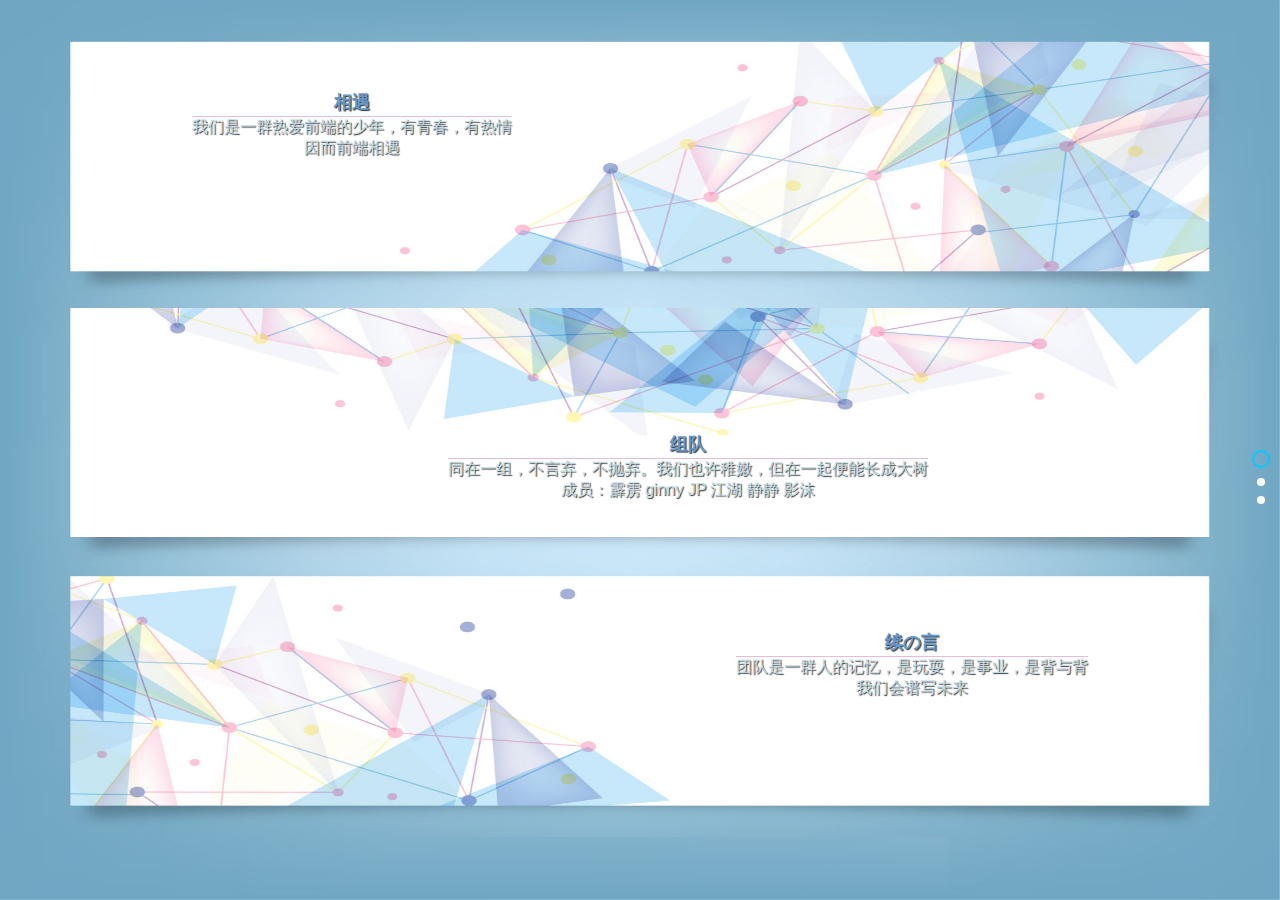
<file: index.html>
<!DOCTYPE html> 
<html> 
<head> 
<title>去网吧</title>
<meta name="viewport" content="width=device-width, initial-scale=1"> 
<meta charset="utf-8"> 
<link rel="stylesheet"  href="css/cssReset.css">
<link rel="stylesheet"  href="css/ife.css">
</head> 
<body>
	<div id="container">
		<div class="section active" id="section0">
			<div class="intro0">
				<h2>相遇</h2>
				<p>我们是一群热爱前端的少年，有青春，有热情</p>
				<p>因而前端相遇</p>
			</div>
			<div class="intro1">
				<h2>组队</h2>
				<p>同在一组，不言弃，不抛弃。我们也许稚嫩，但在一起便能长成大树</p>
				<p>成员：霹雳 ginny JP 江湖 静静 影沫</p>
			</div>
			<div class="intro2">
				<h2>续の言</h2>
				<p>团队是一群人的记忆，是玩耍，是事业，是背与背</p>
				<p>我们会谱写未来</p>
			</div>
		</div>
		<div class="section" id="section1">
			<div class="intro0">
				<h2>队名</h2>
				<div class="content">“去网吧”，一个诙谐轻松的队名，象征年轻人的无拘无束，和一段曾静难忘的岁月</div>
			</div>
			<div class="intro1">
				<h2>愿景</h2>
				<div class="content">成为当初仰望的前端工程师，写出当年羡慕不已的页面</div>
			</div>
			<div class="intro2">
				<h2>心声</h2>
				<div class="content">齐心协力，共同成长，前端路上，一群人，集结成队，便向前</div>
			</div>
			<div class="intro3">
				<h2>出发</h2>
				<div class="content">这是一个git上的小项目，但是我们相遇的印证，更是迈向远方的一小步</div>
			</div>
		</div>
		<div class="section" id="section2">
			<h1>We Are End-front</h1>
			<div class="person-wrap">
				<div class="person">
					<h2>陈沭鹏</h2>
					<p>爱旅游的小宅，爱艺术的程序员，爱交朋友的又不爱闹得逗比。前端路上，路过安卓，路过数据处理，初心不变。</p>
					<p>Github:<span>Miriring</span></p>
				</div>
				<div class="person">
					<h2>霹雳</h2>
					<p>介绍：爱生活，爱前端，爱鼓捣任何有趣的小玩意</p>
					<p>Github:<span><a href="https://github.com/JsonSun">JsonSun</a></span></p>
				</div>
				<div class="person">
					<h2>ginny</h2>
					<p>介绍：11111</p>
					<p>Github:<span>1111</span></p>
				</div>
				<br />
				<div class="person">
					<h2>ginny</h2>
					<p>介绍：11111</p>
					<p>Github:<span>1111</span></p>
				</div>
				<div class="person">
					<h2>江湖</h2>
					<p>半路出家的伪码农，热爱编码，目前在前端工地上搬砖.......</p>
					<p>Github:<a href="https://github.com/pizijun" target="_blank">pizijun</a></p>
				</div>
				<div class="person">
					<h2>静静</h2>
					<p>介绍：11111</p>
					<p>Github:<span>1111</span></p>
				</div>
			</div>
		</div>
	</div>

<script src="js/jquery-1.11.3.min.js"></script>
<script src="js/ife.js"></script>
<script >
  $(function(){
	$("#container").switchPage({
		'loop' : true,
		'keyboard' : true,
		'direction' : 'horizontal'
		});
	});
</script>
</body>
</html>
</file>
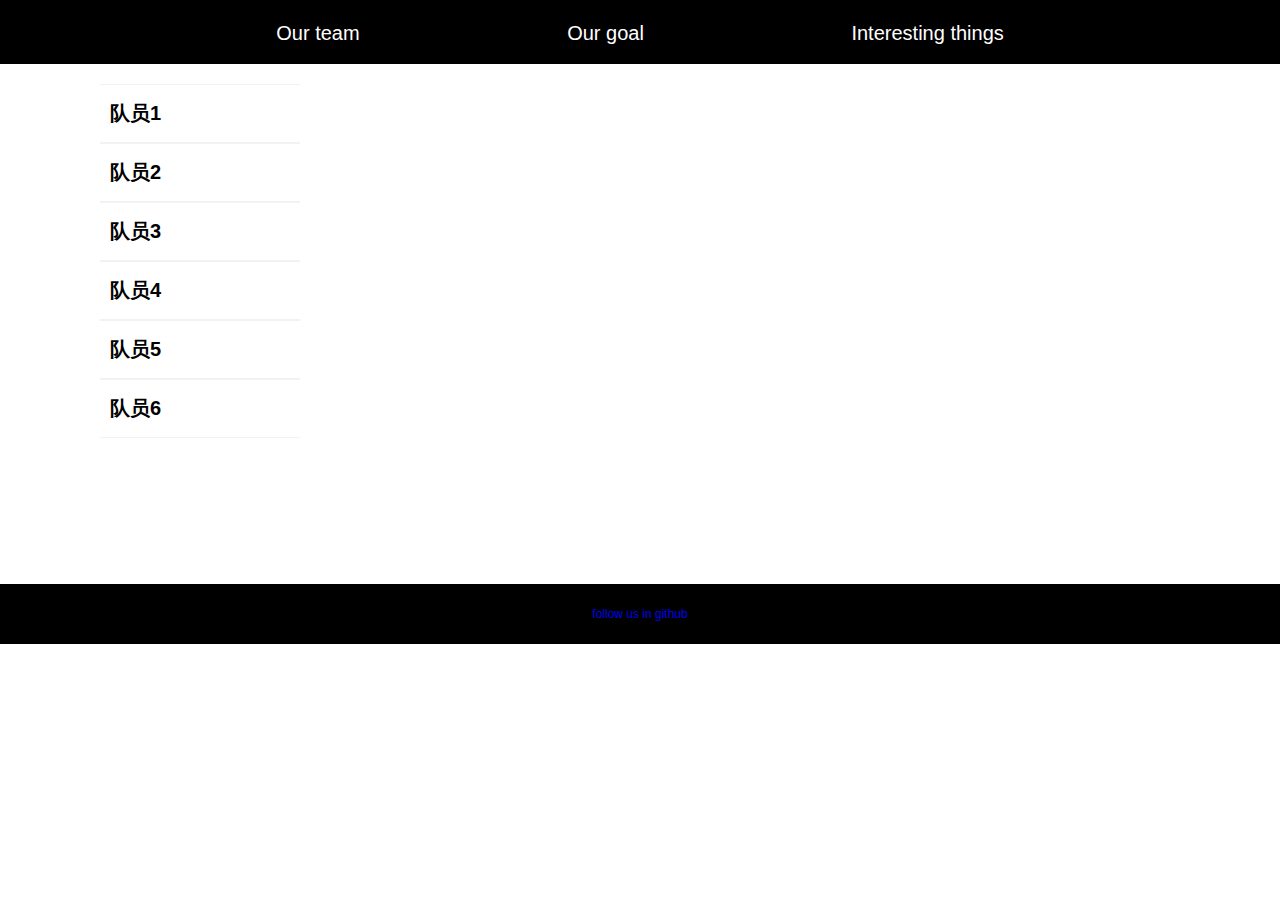
<file: index_ginny.html>
<!doctype html>
<html lang="en">
<head>
	<meta charset="UTF-8">
	<link rel="stylesheet" type="text/css" href="clear.css">
	<link rel="stylesheet" type="text/css" href="index_ginny.css">
	<title>go web!</title>
</head>
<body>
	<header>
		<ul>
			<li>Our team</li>
			<li>Our goal</li>
			<li>Interesting things</li>
		</ul>
	</header>
		<div class="aside">
			  <div class="Actionone" id="one">
			    <h2><a href="#one">队员1</a></h2>
			    <p>队员1介绍</p>
			  </div>

			  <div class="Actiontwo" id="two">
			    <h2><a href="#two">队员2</a></h2>
			    <p>队员2介绍</p>
			  </div>

			  <div class="Actionthree" id="three">
			    <h2><a href="#three">队员3</a></h2>
			    <p>队员3介绍</p>
			  </div>

			  	<div class="Actionfour" id="four">
			    <h2><a href="#four">队员4</a></h2>
			    <p>队员4介绍</p>
			  	</div>

			  	<div class="Actionfour" id="five">
			    <h2><a href="#five">队员5</a></h2>
			    <p>队员5介绍</p>
			  	</div>

			  	<div class="Actionfour" id="six">
			    <h2><a href="#six">队员6</a></h2>
			    <p>队员6介绍</p>
			  	</div>
		</div>	
<footer>
	<ul>
		<li><a href="#">follow us in github</a></li>
	</ul>
</footer>
</body>
</html>
</file>
<file: css/ife.css>
/* 页面整体 */	
		html,body{
			height: 100%;
			overflow: hidden;
		}
		html{font-size:62.5%;}
		body{font-size: 1.6rem;}

		#container,.section{
			height: 100%;
			position: relative;
		}
		#section0,
		#section1,
		#section2,
		#section3{
			background-color: #000;
			background-size: cover;
			background-position: 50% 50%;
		}
		#section0{
			background-image: url("../images/introduce.jpg");
			color: #fff;
			text-shadow:1px 1px 1px #333;
			background-size: 100% 100%;
		}
		#section1{
			color: #fff;
			text-shadow:1px 1px 1px #333;
			background-image: url("../images/book.jpg");
		}
		#section2{
			background-image: url("../images/design.jpg");
			color: #fff;
			text-shadow:1px 1px 1px #666;
		}
		#section3{
			color: #008283;
			background-image: url("../images/project.jpg");
			text-shadow:1px 1px 1px #fff;
		}

		.left{
			float: left;
		}

		/* 页面一 */	
		#section0 {
			position: relative;
		}
		#section0 .intro0{
			position: absolute;
			top:10%;
			left:15%; 
		}
		#section0 .intro1{
			position: absolute;
			top:48%;
			left:35%; 
		}
		#section0 .intro2{position: absolute;
			top:70%;
			right:15%;
		}
		/* 页面一 通用 */
		#section0 h2{
			text-align: center;
			padding-bottom: 2px;
			 font-size: 1.8rem;
			 font-weight: bold;
			 color:#6699CC;
			 border-bottom: 1px solid #e7bcd8;
		}
		#section0 p{
			color:#c0dee8;
		}
		#section0 >div p:last-child{
			text-align: center;
		}
		/* 页面二 */
		#section1 >div{position: absolute;width: 40%;min-width: 300px; height:100px; padding: 10px;background: linear-gradient(#0077C7, #097DE0);text-align: center;}
		#section1 >div h2{transition: all 1s ease ;-webkit-transition:all 1s ease;}
		#section1 >div:hover h2{background-color: #0077C7;color:#00CC00;  }
		#section1 .intro0{top: 30%;left:7%;}
		#section1 .intro1{top: 30%;left:49.5%;}
		#section1 .intro2{top:50%;left: 7%;}
		#section1 .intro3{top: 50%;left:49.5%;}
	    #section1 h2{margin: 0 auto 10px; width: 50px;height: 50px;border-radius: 25px;font-size: 1.8rem; line-height: 50px;background-color:#3399CC;color: #33FFFF;}
		/* 页面三 */
		#section2 .person-wrap{margin-top: 20px;}
		#section2 h1{margin-top: 40px; font-size:3rem;text-align: center;font-weight: bold;color: #000033;}
		#section2  .person{float: left;margin-left:6%;margin-bottom:50px;min-height: 140px;  width:25%;overflow: hidden;transition: all 1s ease ;-webkit-transition:all 1s ease; border: 1px solid #00CC33;border-radius: 5px;box-shadow: 8px 8px 5px #888888;}
		#section2  .person:hover{transform:scale(1.5);-webkit-transform:scale(1.2); }
		#section2  .person h2{text-align: center;font-size: 1.8rem; padding:5px 0;border-bottom: 1px dotted #00CC00;}
		#section2  .person p{padding: 1% 5%;}
		#section2  .person p:last-child{padding-top: 10px;}
		#section2 .person p:last-child a{color: #fff;}
		/* 动画 */
		#section0 .intro0{
		animation: move0 ease 4s;
		-moz-animation:move0 ease 4s;
		-webkit-animation:move0 ease 4s;
		}
		@keyframes move0{
			0%   {left:0%;}
			100% {left: 15%;}
		}
		@-webkit-keyframes move0{
			0%   {left:0%;}
			100% {left: 15%;}
		}
		#section0 .intro1{
		animation: move1 ease 4s;
		-moz-animation:move1 ease  4s;
		-webkit-animation:move1 ease 4s;
		}
		@keyframes move1{
			0%   {top:20%;}
			100% {top:48%;;}
		}
		@-webkit-keyframes move1{
			0%   {top:20%;}
			100% {top:48%;;}
		}
		#section0 .intro2{
		animation: move2 ease 4s;
		-moz-animation:move2 ease 4s;
		-webkit-animation:move2 ease 4s;
		}
		@keyframes move2{
			0%   {right:0;}
			100% {right:15%;;}
		}
		@-webkit-keyframes move1{
			0%   {right:0;}
			100% {right:15%;}
		}
		/* 轮播按钮 */
		#pages{
			position:fixed;
			right: 10px;
			top: 50%;
			list-style: none;
		}
		#pages li{
			width: 8px;
			height: 8px;
			border-radius: 50%;
			background: #fff;
			margin: 0 0 10px 5px;
		}
		#pages li.active{
			width:14px;
			height:14px;
			border: 2px solid #00CCFF;
			background: none;
			margin-left: 0;
		}
</file>
<file: clear.css>
*{
    margin: 0;
    padding: 0;
    
    -webkit-tap-highlight-color:rgba(0,0,0,0);
    
    -webkit-text-size-adjust:none;
    
    .user-select(none);
    font-family: Arial,'Microsoft YaHei';
}
img{
    vertical-align: top;
    border:none;
}
input,textarea{
    .user-select();
    
    -webkit-appearance:none;
}
input:focus,select:focus,textarea:focus,button:focus{
    outline: none;
}
input[type="text"],input[type="password"],input[type="search"],input[type="tel"],input[type="number"],input[type="email"],input[type="url"],textarea{
    -webkit-appearance:none;
    border: 1px solid;
    .radius(0);
}
input[type="number"]::-webkit-inner-spin-button{
    -webkit-appearance:none;
}
a{
    text-decoration: none;
    
    -webkit-touch-callout:none;
}
em,i{
    font-style: normal;
}
li{
    list-style: none;
}
html{
    font-size: 10px;
}
</file>
<file: index_ginny.css>
@charset "utf-8";
body {
  background-color: #fff;
  width: 100%;
}
header {
  /*position: fixed;*/
  width: 100%;
  height: 20%;
  background-color: #000;
  list-style: none;
  font-size: 20px;
  height: 60px;
  line-height: 60px;
  padding: 2px 0;
}
header ul {
  margin: 0 auto;
  text-align: center;
}
header ul li {
  background-color: #000;
  border: 1px solid transparent;
  color: #fff;
  margin: 0 100px;
  display: inline-block;
  transition: background-color 2s ease, color 1.5s ease;
}
header ul li:hover {
  background-color: #eee;
  border: 1px solid #eee;
  border-radius: 10px;
  color: #00e;
  margin: 0 100px;
  display: inline-block;
}
.aside {
  width: 200px;
  height: 500px;
  background-color: #ffffff;
  margin-top: 20px;
  margin-left: 100px;
  display: inline-block;
}
.aside div {
  border-top: 1px solid #f2f2f2;
}
.aside h2 {
  margin: 5px 0;
  padding: 0;
  position: relative;
}
.aside h2 a {
  color: #000;
  display: block;
  font-size: 20px;
  margin: 0;
  padding: 10px 10px;
  text-decoration: none;
}
.aside p {
  font-size: 20px;
  border-top: 1px solid #f2f2f2;
  margin: 0;
  height: 0;
  overflow: hidden;
  padding: 0 10px 0 48px;
  -moz-transition: height 0.5s ease-in;
  -webkit-transition: height 0.5s ease-in;
  -o-transition: height 0.5s ease-in;
  transition: height 0.5s ease-in;
}
.aside :target p {
  height: 100px;
  overflow: auto;
}
footer {
  width: 100%;
  height: 20%;
  background-color: #000;
  color: #fff;
  list-style: none;
  font-size: 12px;
  height: 60px;
  line-height: 60px;
}
footer ul {
  margin: 0 auto;
  text-align: center;
}
footer ul li {
  margin: 0 100px;
  display: inline-block;
}
</file>
<file: css/cssReset.css>
html{font-size:62.5%;}
body{font-size: 1.6rem;font-family: Arial,"Microsoft YaHei","Hiragino Sans GB",sans-serif;}


body,div,dl,dt,dd,ul,ol,li,h1,h2,h3,h4,h5,h6,pre, 
form,fieldset,input,textarea,p,blockquote,th,td { 
    padding: 0; 
    margin: 0; 
} 
a{text-decoration: none;color: black;}
table { 
    border-collapse: collapse; 
    border-spacing: 0; 
} 
fieldset,img { 
    border: 0; 
} 
img{vertical-align: middle;-ms-interpolation-mode: bicubic;vertical-align: middle;}
address,caption,cite,code,dfn,em,strong,th,var { 
    font-weight: normal; 
    font-style: normal; 
} 
ol,ul { 
    list-style: none; 
} 
caption,th { 
    text-align: left; 
} 
h1,h2,h3,h4,h5,h6 { 
    font-weight: normal; 
    font-size: 100%; 
} 
q:before,q:after { 
    content:”; 
} 
abbr,acronym { 
    border: 0; 
}
</file>
